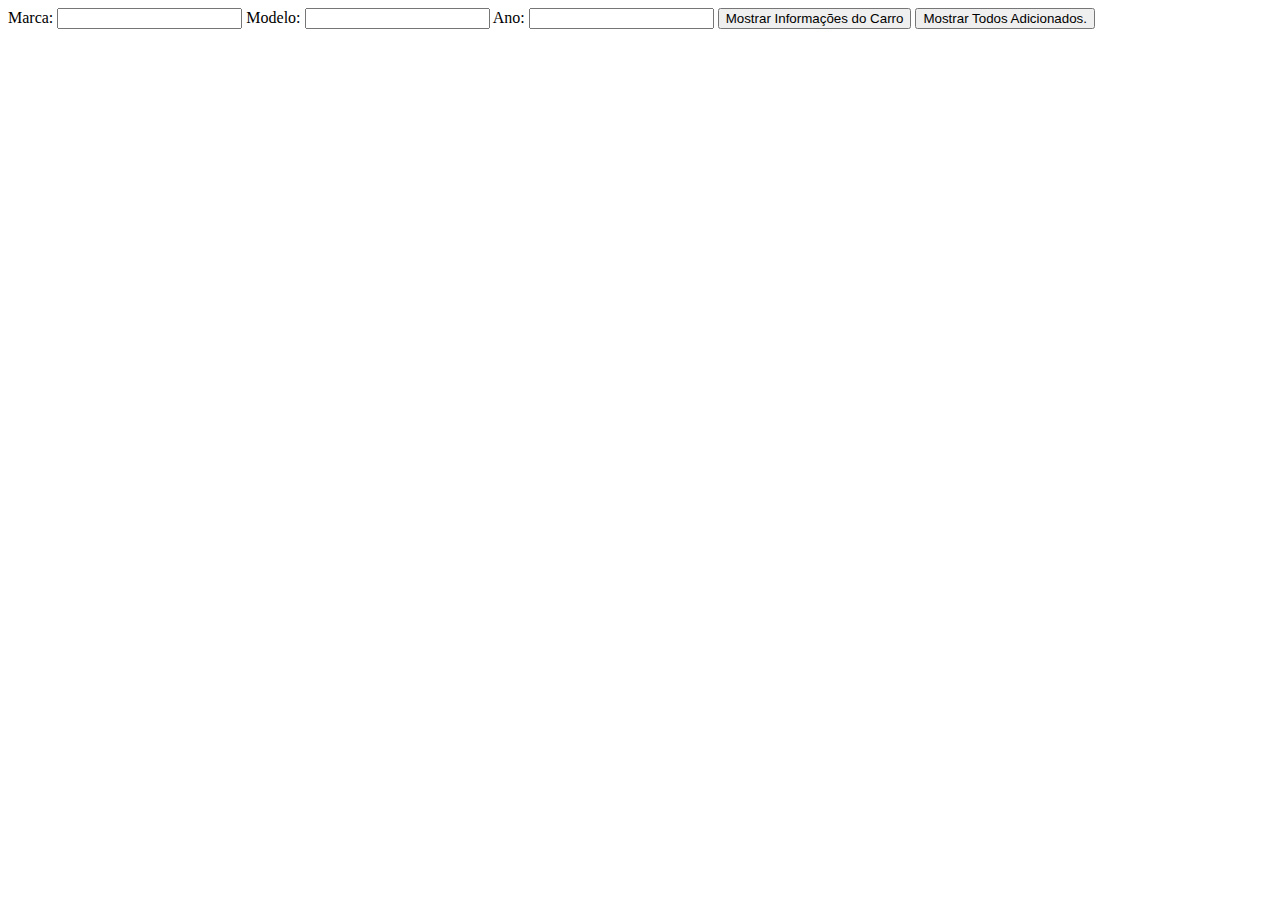
<file: Classes/index.html>
<!DOCTYPE html>
<html lang="en">
<head>
    <meta charset="UTF-8">
    <meta name="viewport" content="width=device-width, initial-scale=1.0">
    <title>Teste Classes</title>
</head>
<body>
    <label for="">Marca: </label>
    <input type="text" name="" id="marca">
    <label for="">Modelo: </label>
    <input type="text" name="" id="modelo">
    <label for="">Ano: </label>
    <input type="text" name="" id="ano">
    <button id="informacoes">Mostrar Informações do Carro</button>
    <button id="array">Mostrar Todos Adicionados.</button>
    <div id="carros"></div>
    <script>

        const marcaV = document.querySelector("#marca"),
         modeloV = document.querySelector("#modelo"),
         anoV = document.querySelector("#ano"),
         btnMostrarInformaçoes = document.querySelector("#informacoes"),
         btnMostrarArray = document.querySelector("#array"),
         carrosDiv = document.querySelector("#carros");


        class Carro{
            constructor(marca,modelo,ano){
                this.marca = marca;
                this.modelo = modelo;
                this.ano =  ano;
            }
            todasInformações() {
                return `A marca deste carro é ${this.marca}, no modelo ${this.modelo} ${this.ano}`;
            }
        }
        let todosCarros = [];
        

        btnMostrarInformaçoes.addEventListener("click", ()=>{
            let carroAtual = new Carro(marcaV.value, modeloV.value, anoV.value);
            todosCarros.push(carroAtual);
            alert(carroAtual.todasInformações());
        });
        btnMostrarArray.addEventListener("click", ()=>{
            carrosDiv.innerHTML = ""; // Clear the previous content
            todosCarros.forEach(carro => {
                carrosDiv.innerHTML += `<p>${carro.todasInformações()}</p>`;
            });
        });


    </script>
</body>
</html>
</file>
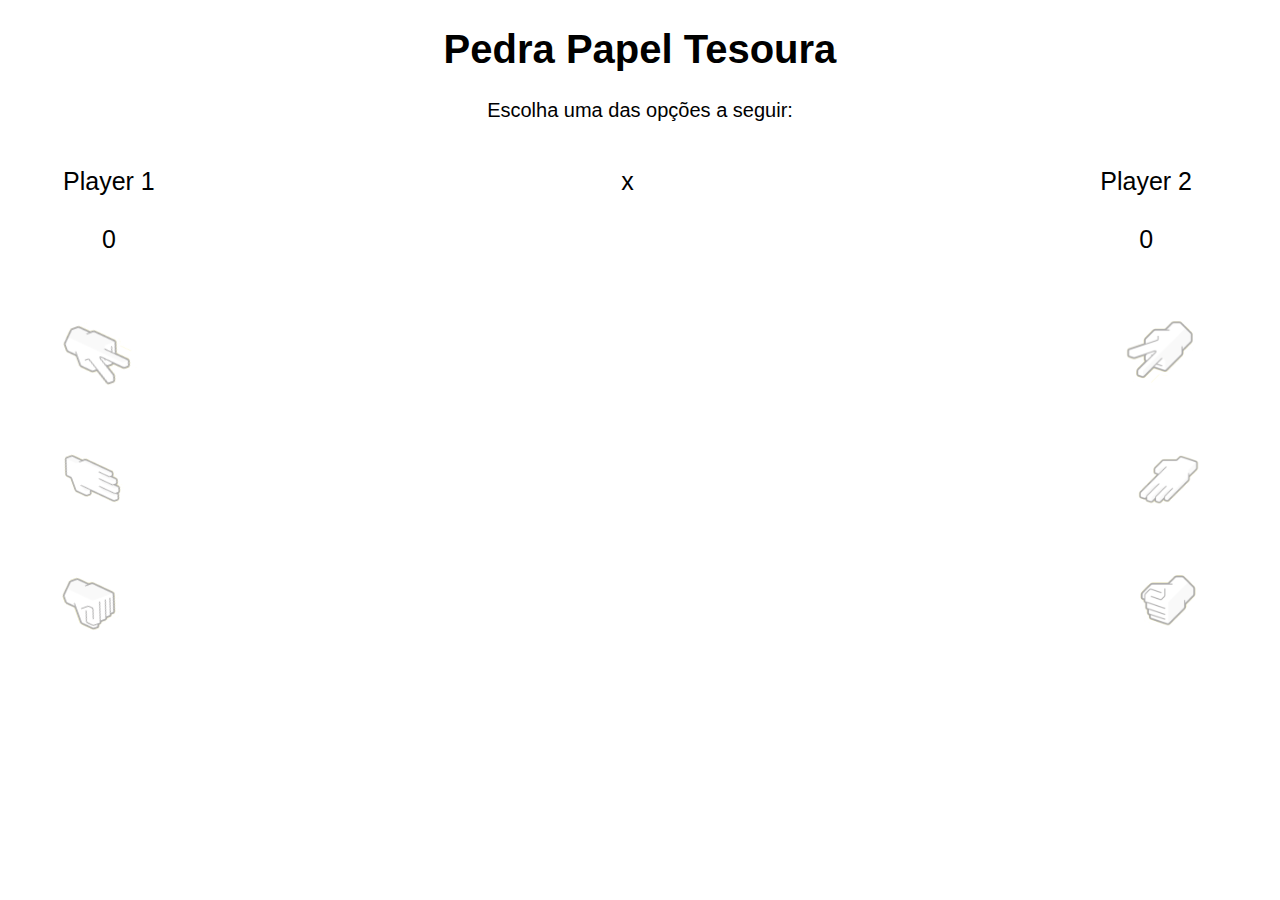
<file: Pedra-Papel-Tesoura/index.html>
<!DOCTYPE html>
<html lang="pt-br">
<head>
    <meta charset="UTF-8">
    <meta name="viewport" content="width=device-width, initial-scale=1.0">
    <title>Pedra, Papel, Tesoura</title>    
    <link rel="stylesheet" href="/Pedra-Papel-Tesoura/style.css">  
    <script defer src="/Pedra-Papel-Tesoura/script.js"></script>  
</head>
<body>
    <div class="all">
        <div class="texto">
            <h1>Pedra Papel Tesoura</h1>
            <p>Escolha uma das opções a seguir: </p>
        </div>
        <div class="placar">
            <p id="player1">Player 1 <br><br>0</p>
            <p class="x">x</p>
            <p id="player2">Player 2 <br><br>0</p>
        </div>
        <section class="flex">
            <div id="opcoes1" class="opcoes">
                <img onmouseover="mouseOver()" onmouseout="mouseOut()"   src="/Pedra-Papel-Tesoura/imagens/tesoura.png">
                <img onmouseover="mouseOver2()" onmouseout="mouseOut2()" src="/Pedra-Papel-Tesoura/imagens/papel.png">
                <img onmouseover="mouseOver3()" onmouseout="mouseOut3()" src="/Pedra-Papel-Tesoura/imagens/pedra.png">
            </div>
            <div id="opcoes2" class="opcoes">
                <img src="/Pedra-Papel-Tesoura/imagens/tesoura.png">
                <img src="/Pedra-Papel-Tesoura/imagens/papel.png">
                <img src="/Pedra-Papel-Tesoura/imagens/pedra.png">
            </div>
        </section>
    </div>
    <section class="secaoBotoes">
        <div class="botoes">
            <p id="resultado">Resultado</p>
            <input id="btnPlacar" type="button" value="Jogar Novamente">
            <input id="btnReiniciar" type="button" value="Reiniciar placar">
        </div>        
    </section>  
</body>
</html>
</file>
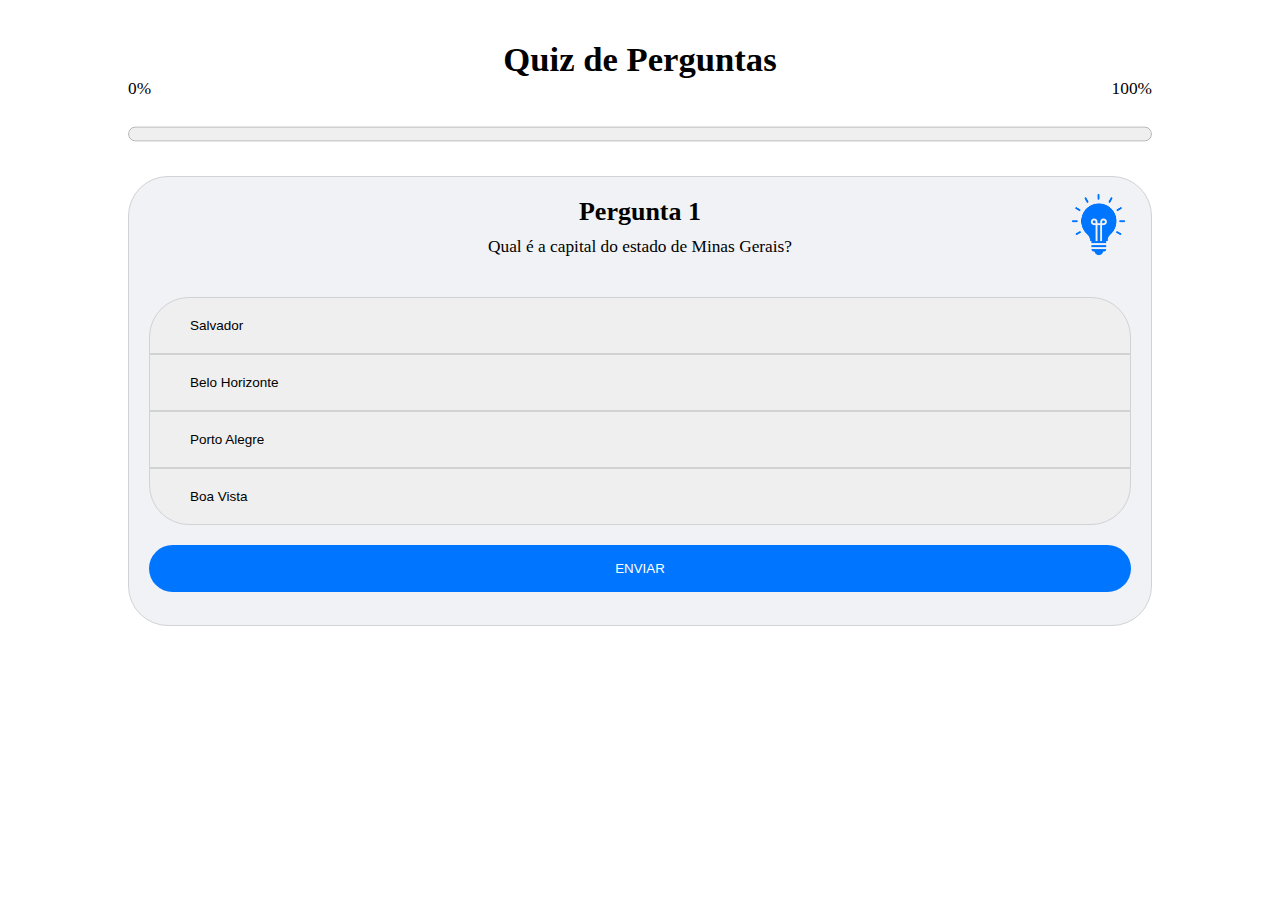
<file: Quiz-Interativo/index.html>
<!DOCTYPE html>
<html lang="pt-br">
    <head>
        <meta charset="UTF-8">
        <meta name="viewport" content="width=device-width, initial-scale=1.0">
        <title>Quiz Interativo</title>
        <link rel="stylesheet" href="/Quiz-Interativo/style.css">
        <script defer src="/Quiz-Interativo/script.js"></script>
    </head>
    <body>
        <div class="all">
            <header>
                <h1>Quiz de Perguntas</h1>
                <div class="progress-porcentagem">
                    <p class="atualporcentagem">0%</p>
                    <p>100%</p> 
                </div>
                <progress id="progressBar" max="100" value="0"></progress> <!--PROGRESS BAR-->        
            </header>
            <section class="container on">
                <div class="box-header">
                    <div class="box-textos">
                        <h2>Pergunta 1 </h2>
                        <h4>Qual é a capital do estado de Minas Gerais?</h4> 
                    </div>
                    <div class="box-img">
                        <img src="/Quiz-Interativo/image/lampada.png" alt="" class="lampada">                   
                    </div>
                </div>
                <div class="box-resposta">
                    <input type="button" value="Salvador">
                    <input type="button" value="Belo Horizonte" class="switch">
                    <input type="button" value="Porto Alegre">
                    <input type="button" value="Boa Vista">
                    <button>ENVIAR</button>
                </div>
            </section>

            <section class="container off">
                <div class="box-header">
                    <div class="box-textos">
                        <h2>Pergunta 2 </h2>
                        <h4>Quem foi o primeiro ser humano a pisar na Lua?</h4> 
                    </div>
                    <div class="box-img">
                        <img src="/Quiz-Interativo/image/lampada.png" alt="" class="lampada">                   
                    </div>
                </div>
                <div class="box-resposta">
                    <input type="button" value="Yuri Gagarin">
                    <input type="button" value="Michael Collins">
                    <input type="button" value="Buzz Aldrin">
                    <input type="button" value="Neil Armstrong" class="switch">
                    <button>ENVIAR</button>
                </div>
            </section>

            <section class="container off">
                <div class="box-header">
                    <div class="box-textos">
                        <h2>Pergunta 3 </h2>
                        <h4>Qual país abaixo que é cortado pela Linha do Equador?</h4> 
                    </div>
                    <div class="box-img">
                        <img src="/Quiz-Interativo/image/lampada.png" alt="" class="lampada">                   
                    </div>
                </div>
                <div class="box-resposta">
                    <input type="button" value="Brasil" class="switch">
                    <input type="button" value="Colômbia">
                    <input type="button" value="Indonésia">
                    <input type="button" value="Argentina">
                    <button>ENVIAR</button>
                </div>
            </section>

            <section class="container off">
                <div class="box-header">
                    <div class="box-textos">
                        <h2>Pergunta 4 </h2>
                        <h4>Qual é o país mais populoso do mundo?</h4> 
                    </div>
                    <div class="box-img">
                        <img src="/Quiz-Interativo/image/lampada.png" alt="" class="lampada">                   
                    </div>
                </div>
                <div class="box-resposta">
                    <input type="button" value="Estados Unidos">
                    <input type="button" value="Índia">
                    <input type="button" value="China" class="switch">
                    <input type="button" value="Austrália">
                    <button>ENVIAR</button>
                </div>
            </section>

            <section class="container off">
                <div class="box-header">
                    <div class="box-textos">
                        <h2>Pergunta 5 </h2>
                        <h4>Qual é o maior oceano do mundo em área?</h4> 
                    </div>
                    <div class="box-img">
                        <img src="/Quiz-Interativo/image/lampada.png" alt="" class="lampada">                   
                    </div>
                </div>
                <div class="box-resposta">
                    <input type="button" value="Oceano Pacífico" class="switch">
                    <input type="button" value="Oceano Atlântico">
                    <input type="button" value="Oceano Índico">
                    <input type="button" value="Oceano Ártico">
                    <button>ENVIAR</button>
                </div>
            </section>

            <section class="resultados off">
                <div class="box-header">
                    <div class="box-textos">
                        <h2>Resultados do Quiz</h2>
                        <h4>Veja abaixo como você foi.</h4> 
                    </div>
                </div>
                <div class="box-resposta">
                    <div class="container-resposta">
                        
                        <div class="box-resultados">
                            <div class="box-resultados-corpo">
                                <p>RESPOSTAS CORRETAS:</p>
                            </div>
                            <div class="box-resultados-texto">
                                <p class="acertos">0</p>
                            </div>
                        </div>
                        <div class="box-resultados">
                            <div class="box-resultados-corpo">
                                <p>TEMPO PERCORRIDO:</p>
                                <div class="tempo" id="finalizar">TERMINAR</div>
                            </div>
                            <div class="box-resultados-texto">
                                <div id="cronometro">00:00</div>
                            </div>
                        </div>
                        <div class="box-resultados">
                            <div class="box-resultados-corpo">
                                <p>DICAS USADAS:</p>
                            </div>
                            <div class="box-resultados-texto">
                                <p class="dicasTexto">0</p>
                            </div>
                        </div>
                    </div>
                </div>
            </section>
        </div>
        <div class="dicas off">
            <div class="dicas-texto">
                <div class="dicas-texto-header">
                <h2>Pergunta 1</h2>
                <div class="dicas-texto-header-img">
                    <img src="/Quiz-Interativo/image/x.png" alt="" class="close">
                </div>
                </div>
                <p>Qual é a capital do estado de Minas Gerais?</h4>
                <h4>DICAS:</h4>
                <p>"Esta capital começa com a letra B"</p>
                <p>"Conhecida como BH"</p>
                <p>"Capital Nacional dos Botecos"</p>
            </div>
        </div>

        <div class="dicas off">
            <div class="dicas-texto">
                <div class="dicas-texto-header">
                <h2>Pergunta 2</h2>
                <div class="dicas-texto-header-img">
                    <img src="/Quiz-Interativo/image/x.png" alt="" class="close">
                </div>
                </div>
                <p>Quem foi o primeiro ser humano a pisar na Lua?</h4>
                <h4>DICAS:</h4>
                <p>"Ele era um astronauta americano"</p>
                <p>"Ele comandou a missão Apollo 11 em 1969"</p>
                <p>"Sua famosa frase ao pisar na Lua foi "Este é um pequeno passo para o homem, um salto gigante para a humanidade"</p>
            </div>
        </div>

        <div class="dicas off">
            <div class="dicas-texto">
                <div class="dicas-texto-header">
                <h2>Pergunta 3</h2>
                <div class="dicas-texto-header-img">
                    <img src="/Quiz-Interativo/image/x.png" alt="" class="close">
                </div>
                </div>
                <p>Qual país abaixo que é cortado pela Linha do Equador?</h4>
                <h4>DICAS:</h4>
                <p>"É o maior país da América do Sul em área territorial"</p>
                <p>"Possui uma extensa e diversificada biodiversidade, incluindo a Floresta Amazônica"</p>
                <p>"Sua capital é Brasília, mas a cidade mais populosa é São Paulo"</p>
            </div>
        </div>
        <div class="dicas off">
            <div class="dicas-texto">
                <div class="dicas-texto-header">
                <h2>Pergunta 4</h2>
                <div class="dicas-texto-header-img">
                    <img src="/Quiz-Interativo/image/x.png" alt="" class="close">
                </div>
                </div>
                <p>Qual é o país mais populoso do mundo?</h4>
                <h4>DICAS:</h4>
                <p>"Sua capital é Pequim"</p>
                <p>"É localizado no continente asiático"</p>
                <p>"Possui uma longa história e uma cultura rica, com contribuições significativas para a arte, filosofia, ciência e tecnologia ao longo dos séculos"</p>
            </div>
        </div>
        <div class="dicas off">
            <div class="dicas-texto">
                <div class="dicas-texto-header">
                <h2>Pergunta 5</h2>
                <div class="dicas-texto-header-img">
                    <img src="/Quiz-Interativo/image/x.png" alt="" class="close">
                </div>
                </div>
                <p>Qual é o maior oceano do mundo em área?</h4>
                <h4>DICAS:</h4>
                <p>"É o oceano mais extenso em termos de área e volume de água."</p>
                <p>"Possui inúmeras ilhas, incluindo o Havaí, as Filipinas e o Japão."</p>
                <p>"É conhecido por suas vastas áreas de profundidade, abrigando a Fossa das Marianas, o ponto mais profundo da Terra"</p>
            </div>
        </div>
        
    </body>
</html>
</file>
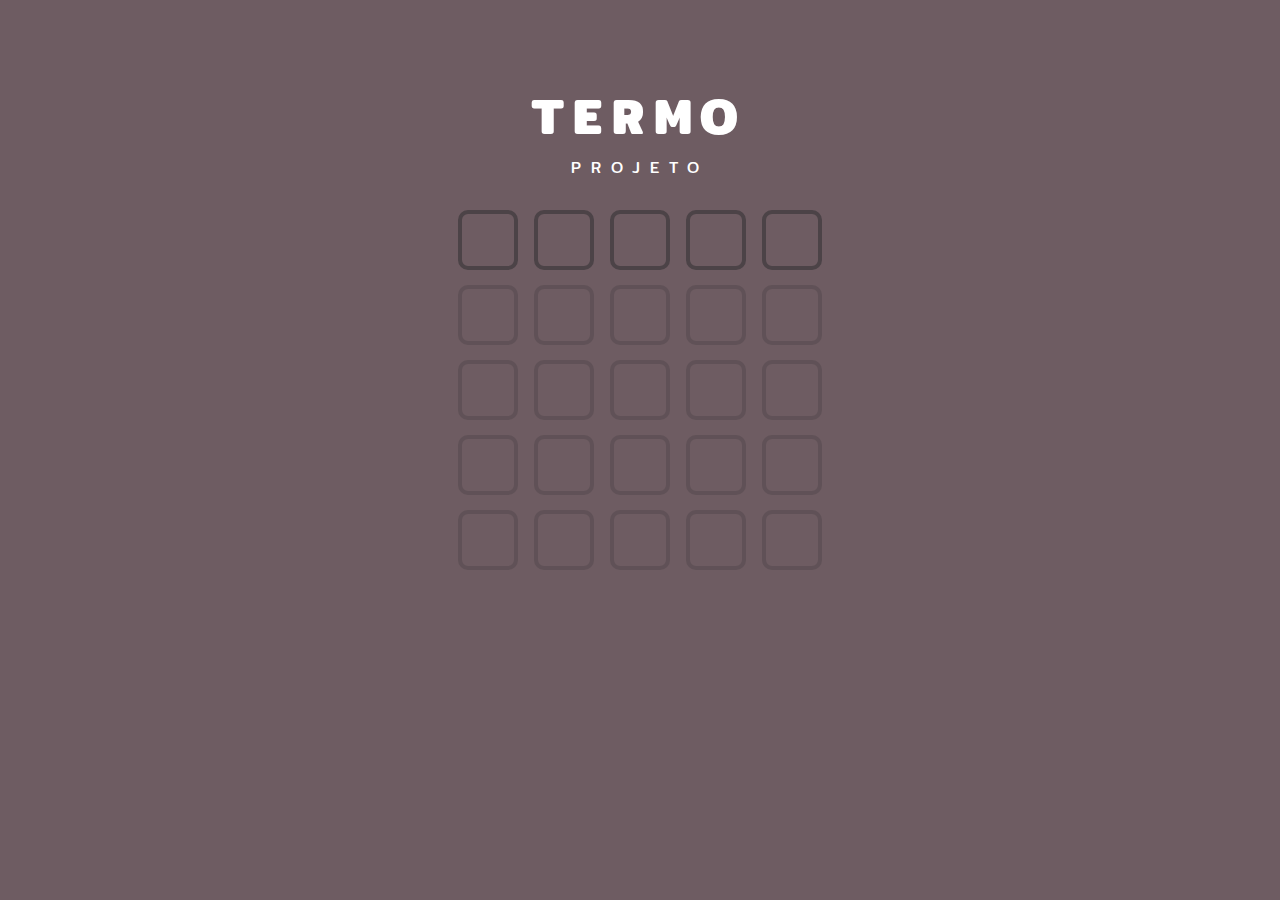
<file: Termo/index.html>
<!DOCTYPE html>
<html lang="pt-br">
<head>
    <meta charset="UTF-8">
    <meta name="viewport" content="width=device-width, initial-scale=1.0">
    <title>Termo</title>
    <link rel="stylesheet" href="/Termo/style.css">
    <script defer src="/Termo/script.js"></script>
</head>
<body>
    <div class="row">
        <div class="all">
        <section class="container">
                <div class="text">
                    <h1>Termo</h1>
                    <p>projeto</p>
                </div>
                <div class="word">
                    <input type="text" name="" id="" maxlength="1">
                    <input type="text" name="" id="" maxlength="1">
                    <input type="text" name="" id="" maxlength="1">
                    <input type="text" name="" id="" maxlength="1">
                    <input type="text" name="" id="" maxlength="1">
                    
                    
                </div>
                <div class="word off">
                    <input type="text" name="" id="" maxlength="1">
                    <input type="text" name="" id="" maxlength="1">
                    <input type="text" name="" id="" maxlength="1">
                    <input type="text" name="" id="" maxlength="1">
                    <input type="text" name="" id="" maxlength="1">
                </div>
                <div class="word off">
                    <input type="text" name="" id="" maxlength="1">
                    <input type="text" name="" id="" maxlength="1">
                    <input type="text" name="" id="" maxlength="1">
                    <input type="text" name="" id="" maxlength="1">
                    <input type="text" name="" id="" maxlength="1">
                </div>
                <div class="word off">
                    <input type="text" name="" id="" maxlength="1">
                    <input type="text" name="" id="" maxlength="1">
                    <input type="text" name="" id="" maxlength="1">
                    <input type="text" name="" id="" maxlength="1">
                    <input type="text" name="" id="" maxlength="1">
                </div>
                <div class="word off">
                    <input type="text" name="" id="" maxlength="1">
                    <input type="text" name="" id="" maxlength="1">
                    <input type="text" name="" id="" maxlength="1">
                    <input type="text" name="" id="" maxlength="1">
                    <input type="text" name="" id="" maxlength="1">
                </div>

                <!-- GAMBIARRA -->
                <div class="word dn off"></div>

                
            </div>
            <div class="result dn">
                <p>DERROTA</p>
                <!-- <p>Tentativas: </p> -->
            </div>
        </div>
        </section>
</body>
</html>
</file>
<file: Pedra-Papel-Tesoura/style.css>
body{
    position: relative;
    font: normal 15pt Arial;
}
div.texto{
    text-align: center;
}
div.opcoes{
    display: flex;
    flex-direction: column;
}
div.opcoes img{
    width: 110px;
    height: 110px;
    margin-top: 12px;
    opacity: 0.4;
}
div#opcoes1 img{
    cursor: pointer;
}
div.opcoes img:nth-child(1){
    width: 122px;
    height: 122px;  
}
.flex{
    display: flex;   
}
div.opcoes{
    width: 50%;
    margin-left: 30px;
}
div.opcoes:nth-child(2){
    justify-content: end;
    align-items: end;
    margin-right: 50px;
}
#opcoes1 img{
    transform: rotate(250deg);
}
div.placar{
    display: flex;
    font-size: 25px;
    flex-direction: row;
    justify-content: space-between;
    margin-left: 55px;
    margin-right: 80px;
    text-align: center;
}

section.secaoBotoes{
    position: absolute;
    opacity: 0;
    top: 60%;
    left: 50%;
    transform: translate(-50%, -50%);
    display: flex;
    text-align: center;
    justify-content: center;
    align-items: center;
}
.botoes{
    background:rgb(27, 25, 25);
    padding: 50px;
    border-radius: 50px;
    color: white;
}
section.secaoBotoes input{
    margin: 5px;
    padding: 11px;
    width: 140px;
    background:rgb(214, 2, 2);
    color: white;
    border: none;
    border-radius: 15px;
    cursor: pointer;
}
.allAtivado{
    opacity: 0.8;
    pointer-events: none;
}
.onOpacity{
    opacity: 1 !important; 
}
</file>
<file: Quiz-Interativo/style.css>
*{
    padding: 0;
    margin: 0;
    box-sizing: border-box;    
}
body{
  font: normal 13pt Segoe UI;   
  position: relative;
}
.all{
    width: 80%; 
    margin-right: auto;
    margin-left: auto;
}
header{
    text-align: center;
    margin-top: 40px;  
    margin-bottom: 25px;  
}
.progress-porcentagem{
    display: flex;
    justify-content:space-between;
    align-items: center;
}

progress{
    margin-top: 20px;
    width: 100%;        
    height: 30px;
}
.container, .resultados, .dicas{
    background-color: #f1f2f5;
    padding: 20px;    
    border: 1px solid #d1d2d4;
    border-radius: 40px;
    height: 450px;
}

.box-header{
    position: relative;
    display: flex;
    justify-content: center;
    align-items: center;
    
}
.box-img{
    position: absolute;
    right: 0;
}
.box-img img{
    width: 65px;
    height: auto;
    cursor: pointer;
}
.box-textos{
    text-align: center;
}
.box-textos h4{
    font-weight: normal;
    margin-top: 10px;
}
.box-resposta{
    display: flex;
    flex-direction: column;
    margin-top: 40px;
}
.box-resposta input{
    padding: 20px;
    border: 1px solid #d1d2d4;
    text-align: left;
    padding-left: 40px;
    font-size: 13.5px;
}

.box-resposta input:nth-child(1){
    border-top-left-radius: 40px;
    border-top-right-radius: 40px;
}
.box-resposta input:nth-child(4){
    border-bottom-left-radius: 40px;
    border-bottom-right-radius: 40px;
}
.box-resposta button{
    margin-top: 20px;
    padding: 16px;
    background: #0075FF;
    color: #fff;
    border: none;
    border-radius: 40px;
    cursor: pointer;
}
.hover{
    background: #35b4fd;
    color: #fff;   
}
.selected{
    background: #35b4fd;
    color: #fff; 
}
.correct{
    background: #079c11;
    color: #fff;
    
}
.incorrect{
    background: rgb(252, 35, 35);
    color: #fff;
}
.off{
    display: none;
}
.on{
    display: block;
}
.container-resposta{
    display: flex;
    flex-direction: column;
}
.box-resultados{
    display: flex;
    margin-bottom: 15px;
}
.box-resultados-corpo{
    background-color:#d5d9e0;
    border: 1px solid #dadde4;
    color: #000;
    width: 65%;
    padding: 16px;
    border-top-left-radius: 40px;
    border-bottom-left-radius: 40px;

    
}
.box-resultados-texto{
    background-color: #0075FF;
    color:#fff;
    width: 35%;
    display: flex;
    justify-content: center;
    align-items: center;
    text-align: center;
    /* border-top-right-radius: 40px;
    border-bottom-right-radius: 40px; */
}
.dicas{
    background-color:#2e5ccf;
    position: absolute;
    top: 50%;
    right: 50%;
    transform: translate(50%, -50%);
    width: 500px;
    padding: 40px;
    color: #fff;
    
}

.dicas-texto h4{
    margin-top: 20px;
    font: normal 15pt;
}
.dicas-texto p{
    margin-top: 20px;
    font-weight:lighter;
    
}
.dicas-texto-header{
    display: flex;
    justify-content: space-between;
    align-items: center;
}
.dicas-texto-header img{
    width: 25px;
    height: 25px;
    cursor: pointer;
}       
.offopacity{
    opacity: 0.4;
}
.dicas-texto-header-img{
    padding: 8px;
}

.tempo{
display: none;}
</file>
<file: Termo/style.css>
@import url('https://fonts.googleapis.com/css2?family=Mitr:wght@200;300;400;500;600;700&display=swap');
*{
    padding: 0;
    margin: 0;
    position: relative;
    box-sizing: border-box;
    text-transform: uppercase;
    outline: none;
    caret-color: transparent;
    font-family: 'Mitr', sans-serif;
    background-color: #6E5C62;
    color: #fff;
}
section.container{
    display: flex;
    flex-direction: column;
    justify-content: center;
    text-align: center;
    align-items: center;
    height: 650px;
}
div.text{
    letter-spacing: 10px;

    & h1{
        font-size: 50px;
        letter-spacing: 10px;
    }
    & p{
        margin-bottom: 20px;
    }
}
div.word{
    height: 75px;
}
div.word input{
    text-align: center;
    width: 60px;
    height: 60px;
    font-size: 30px;
    margin-top: 10px;
    margin-left: 5px;
    margin-right: 5px;
    border: 0.15em solid #4C4347;
    border-radius: 10px;
    
}
div.word input:focus{
    border-bottom: 0.3em solid #4C4347 !important;
}
.off{
    opacity: 0.4;
    pointer-events: none;    
}
.row{
    height: 100%;
}

.correct{
    background:green !important;
}
.incorrect{
    background:red;
}
.contains{
    background: rgb(255, 174, 0);
}
.dn{
    display: none
}
.result{
    position: absolute;
    top: 50%;
    left: 50%;
    transform: translate(-50%, -50%);
    padding: 50px;
    background: #312b2d;

    & p{
        font-size: 25px;
        background: #312b2d;
        margin-bottom: 5px;
    }
}
</file>
